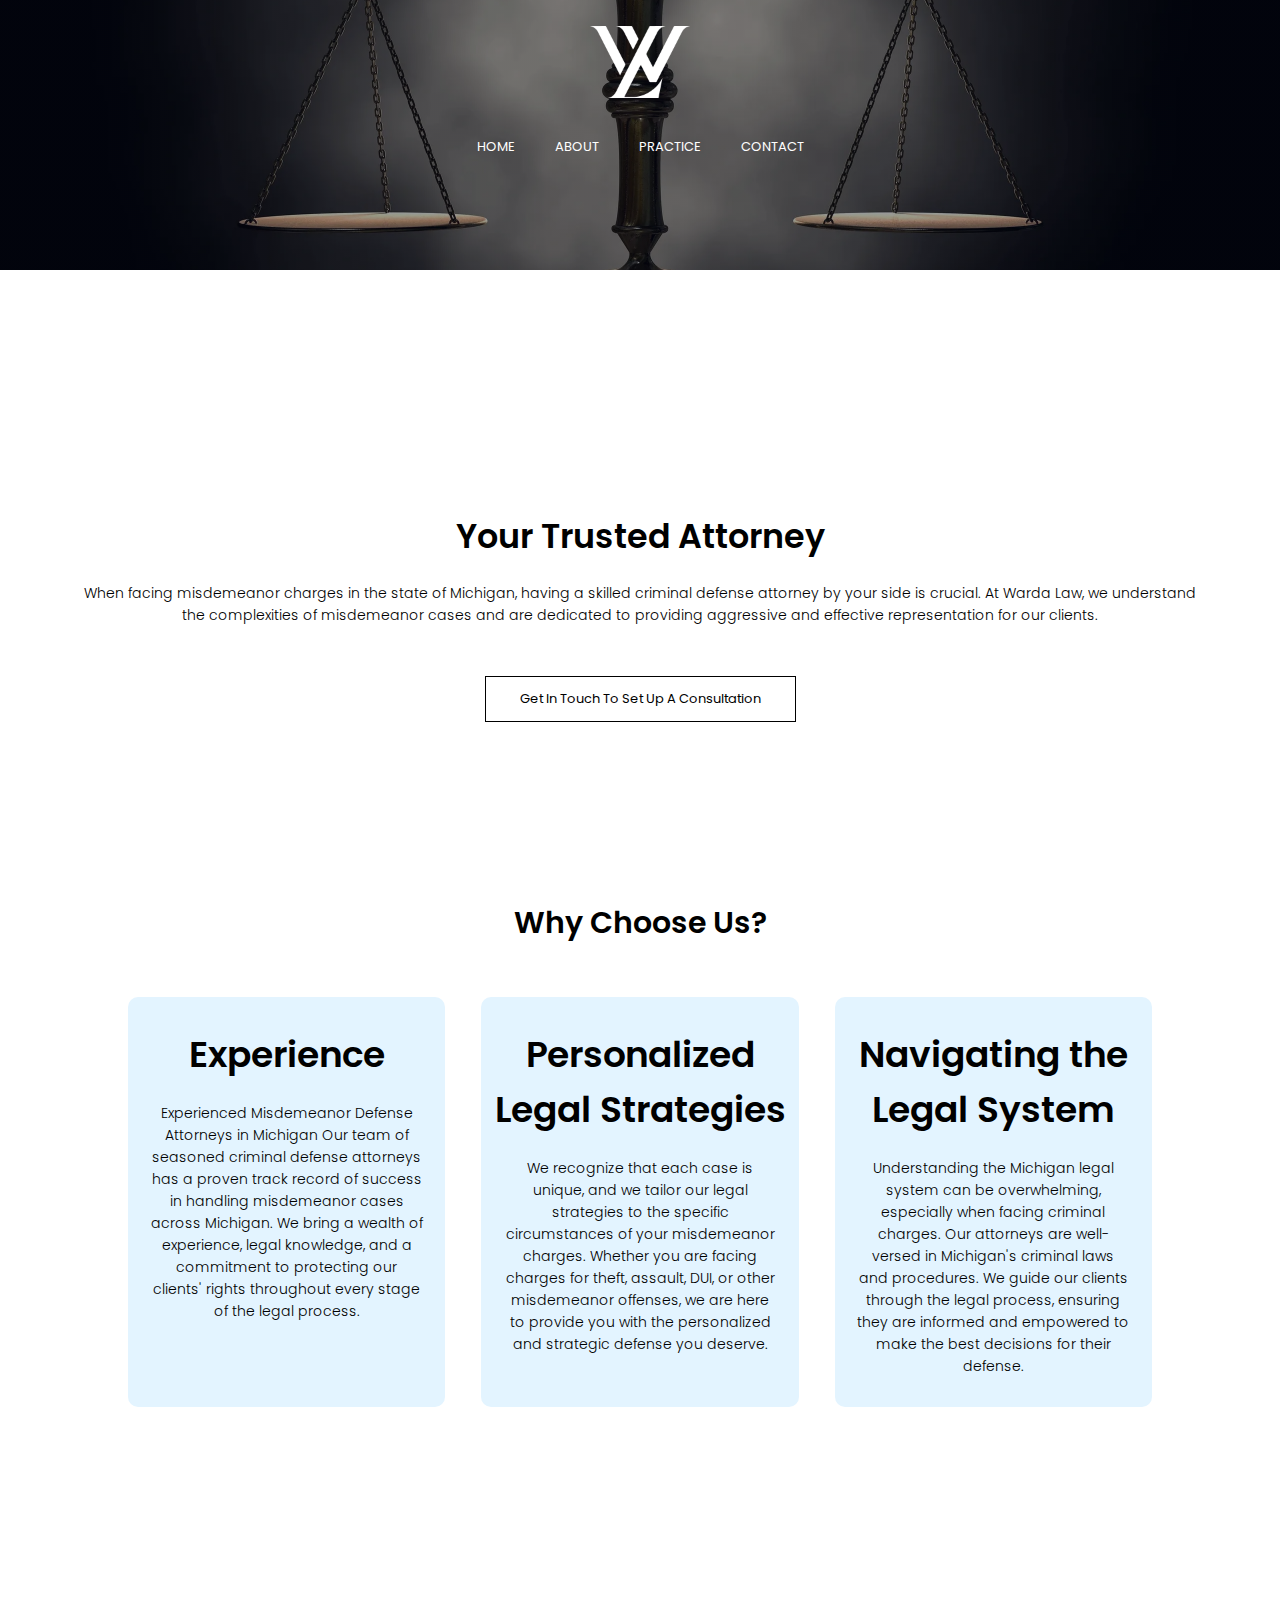
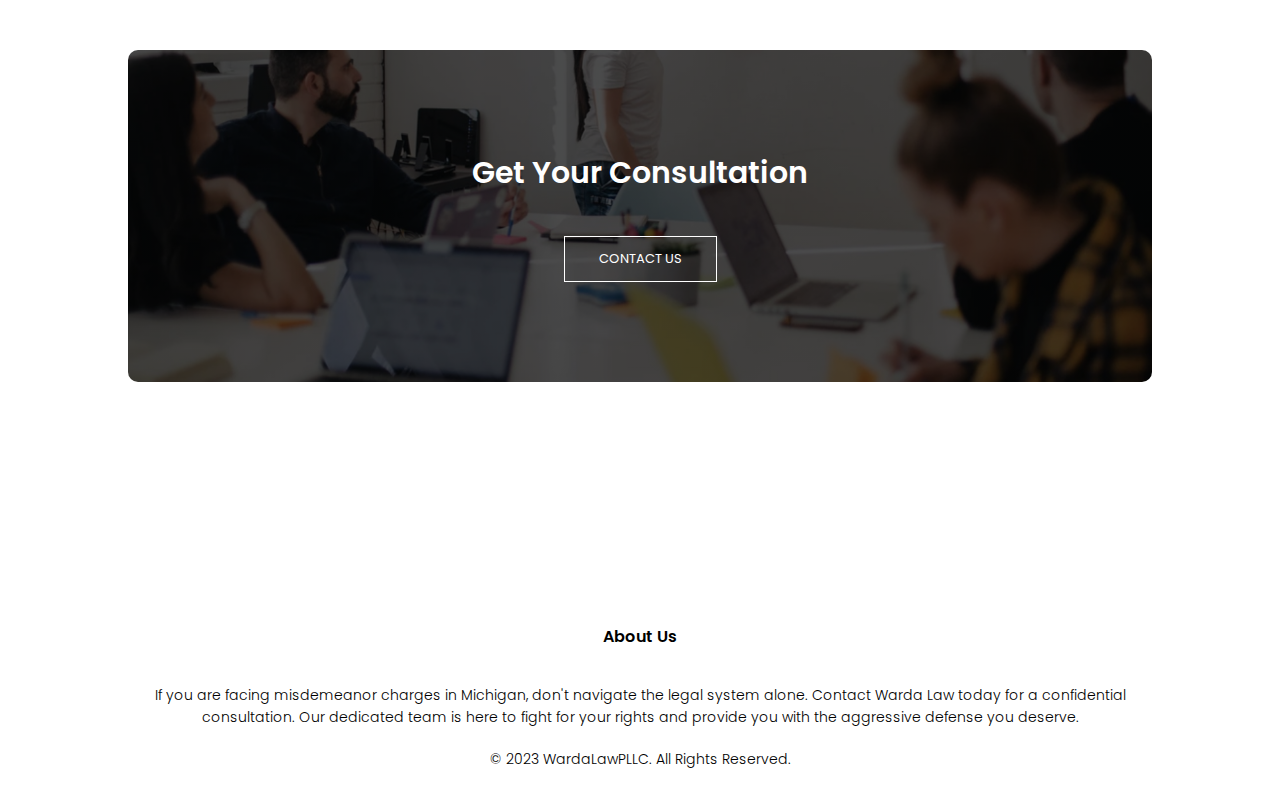
<file: index.html>
<!DOCTYPE html>
<html>
<head>
    <meta name="viewport" content="width=device-width, initial-scale=1.0">
    <link rel="shortcut icon" type="x-icon" href="/images/logonw.png">
    <title>Warda Law</title>
    <meta charset="utf-8">
    <meta name="robots" content="index, follow">
    <link rel="stylesheet" href="style.css">
    <link rel="preconnect" href="https://fonts.googleapis.com">
    <link rel="preconnect" href="https://fonts.gstatic.com" crossorigin>
    <link href="https://fonts.googleapis.com/css2?family=Poppins:wght@100;200;300;400;600;700&display=swap" rel="stylesheet">
</head>
<body>
    <section class="header">
        <nav>
            <a href="index.html"><img src="images/logonwwhite.png"></a>
            <div class="nav-links">
                <ul>
                    <li><a href="index.html">HOME</a></li>
                    <li><a href="about.html">ABOUT</a></li>
                    <li><a href="practice.html">PRACTICE</a></li>
                    <li><a href="contact.html">CONTACT</a></li>
                </ul>
            </div>
        </nav>

        <div class="text-box">
            <h1>Your Trusted Attorney</h1>
            <p>When facing misdemeanor charges in the state of Michigan, having a skilled criminal defense attorney by your side is crucial. At Warda Law, we understand the complexities of misdemeanor cases and are dedicated to providing aggressive and effective representation for our clients.</p>
            <a href="contact.html" class="hero-btn">Get In Touch To Set Up A Consultation</a>
        </div>

    </section>

    <!------ chooseus ------>

    <section class="chooseus">
        <h1>Why Choose Us?</h2>

<div class="row">
    <div class="choose-col">
        <h3>Experience</h3>
        <p>Experienced Misdemeanor Defense Attorneys in Michigan
            Our team of seasoned criminal defense attorneys has a proven track record of success in handling misdemeanor cases across Michigan. We bring a wealth of experience, legal knowledge, and a commitment to protecting our clients' rights throughout every stage of the legal process.</p>
    </div>
    <div class="choose-col">
        <h3>Personalized Legal Strategies</h3>
        <p>We recognize that each case is unique, and we tailor our legal strategies to the specific circumstances of your misdemeanor charges. Whether you are facing charges for theft, assault, DUI, or other misdemeanor offenses, we are here to provide you with the personalized and strategic defense you deserve.</p>
    </div>
    <div class="choose-col">
        <h3>Navigating the Legal System</h3>
        <p>Understanding the Michigan legal system can be overwhelming, especially when facing criminal charges. Our attorneys are well-versed in Michigan's criminal laws and procedures. We guide our clients through the legal process, ensuring they are informed and empowered to make the best decisions for their defense.</p>
    </div>
</div>

    </section>

    <!----Call To Action---->

    <section class="cta">
        <h1>Get Your Consultation</h1>
        <a href="contact.html" class="hero-btn2">CONTACT US</a>

    </section>

    <!----Footer---->

    <section class="footer">
        <h4>About Us</h4>
        <p>If you are facing misdemeanor charges in Michigan, don't navigate the legal system alone. Contact Warda Law today for a confidential <br>consultation. Our dedicated team is here to fight for your rights and provide you with the aggressive defense you deserve.</p>
        <footer>
            <p>&copy; 2023 WardaLawPLLC. All Rights Reserved.</p>
        </footer>
    </section>



</body>
</html>
</file>
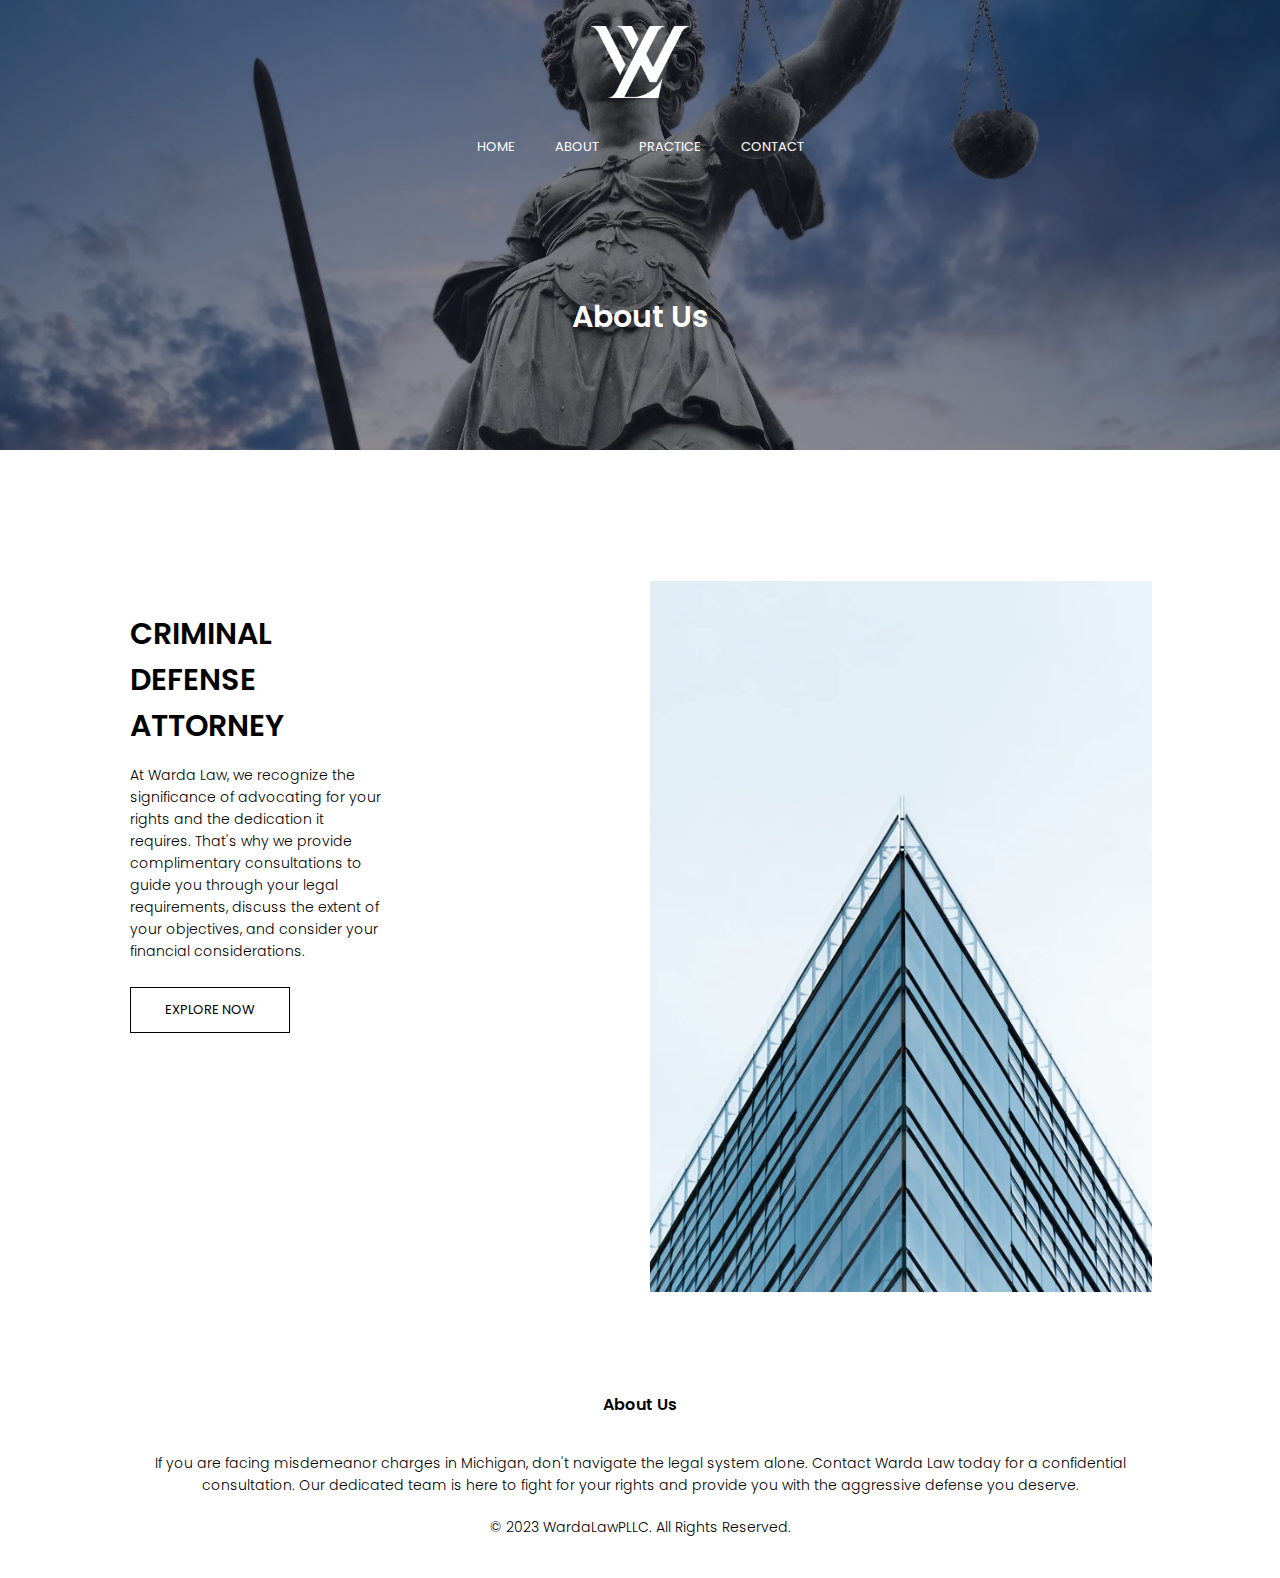
<file: about.html>
<!DOCTYPE html>
<html>
<head>
    <meta name="viewport" content="width=device-width, initial-scale=1.0">
    <title>Warda Law</title>
    <meta charset="utf-8">
    <meta name="robots" content="index, follow">
    <link rel="stylesheet" href="style.css">
    <link rel="preconnect" href="https://fonts.googleapis.com">
    <link rel="preconnect" href="https://fonts.gstatic.com" crossorigin>
    <link href="https://fonts.googleapis.com/css2?family=Poppins:wght@100;200;300;400;600;700&display=swap" rel="stylesheet">
</head>
<body>
    <section class="sub-header">
        <nav>
            <a href="index.html"><img src="images/logonwwhite.png"></a>
            <div class="nav-links">
                <ul>
                    <li><a href="">HOME</a></li>
                    <li><a href="">ABOUT</a></li>
                    <li><a href="">PRACTICE</a></li>
                    <li><a href="">CONTACT</a></li>
                </ul>
            </div>
        </nav>
        <h1>About Us</h1>
    </section>

    <!----about us content---->

    <section class="about-us">

        <div class="row">
            <div class="about-col">
                <h1>CRIMINAL DEFENSE ATTORNEY</h1>
                <p>At Warda Law, we recognize the significance of advocating for your rights and the dedication it requires. That's why we provide complimentary consultations to guide you through your legal requirements, discuss the extent of your objectives, and consider your financial considerations.</p>
                <a href="" class="hero-btn">EXPLORE NOW</a>
            </div>
            <div class="about-col"></div>
            <img src="images/london.png">
        </div>

    </section>
   
    <!----Footer---->

    <section class="footer">
        <h4>About Us</h4>
        <p>If you are facing misdemeanor charges in Michigan, don't navigate the legal system alone. Contact Warda Law today for a confidential <br>consultation. Our dedicated team is here to fight for your rights and provide you with the aggressive defense you deserve.</p>
        <footer>
            <p>&copy; 2023 WardaLawPLLC. All Rights Reserved.</p>
        </footer>
    </section>



</body>
</html>
</file>
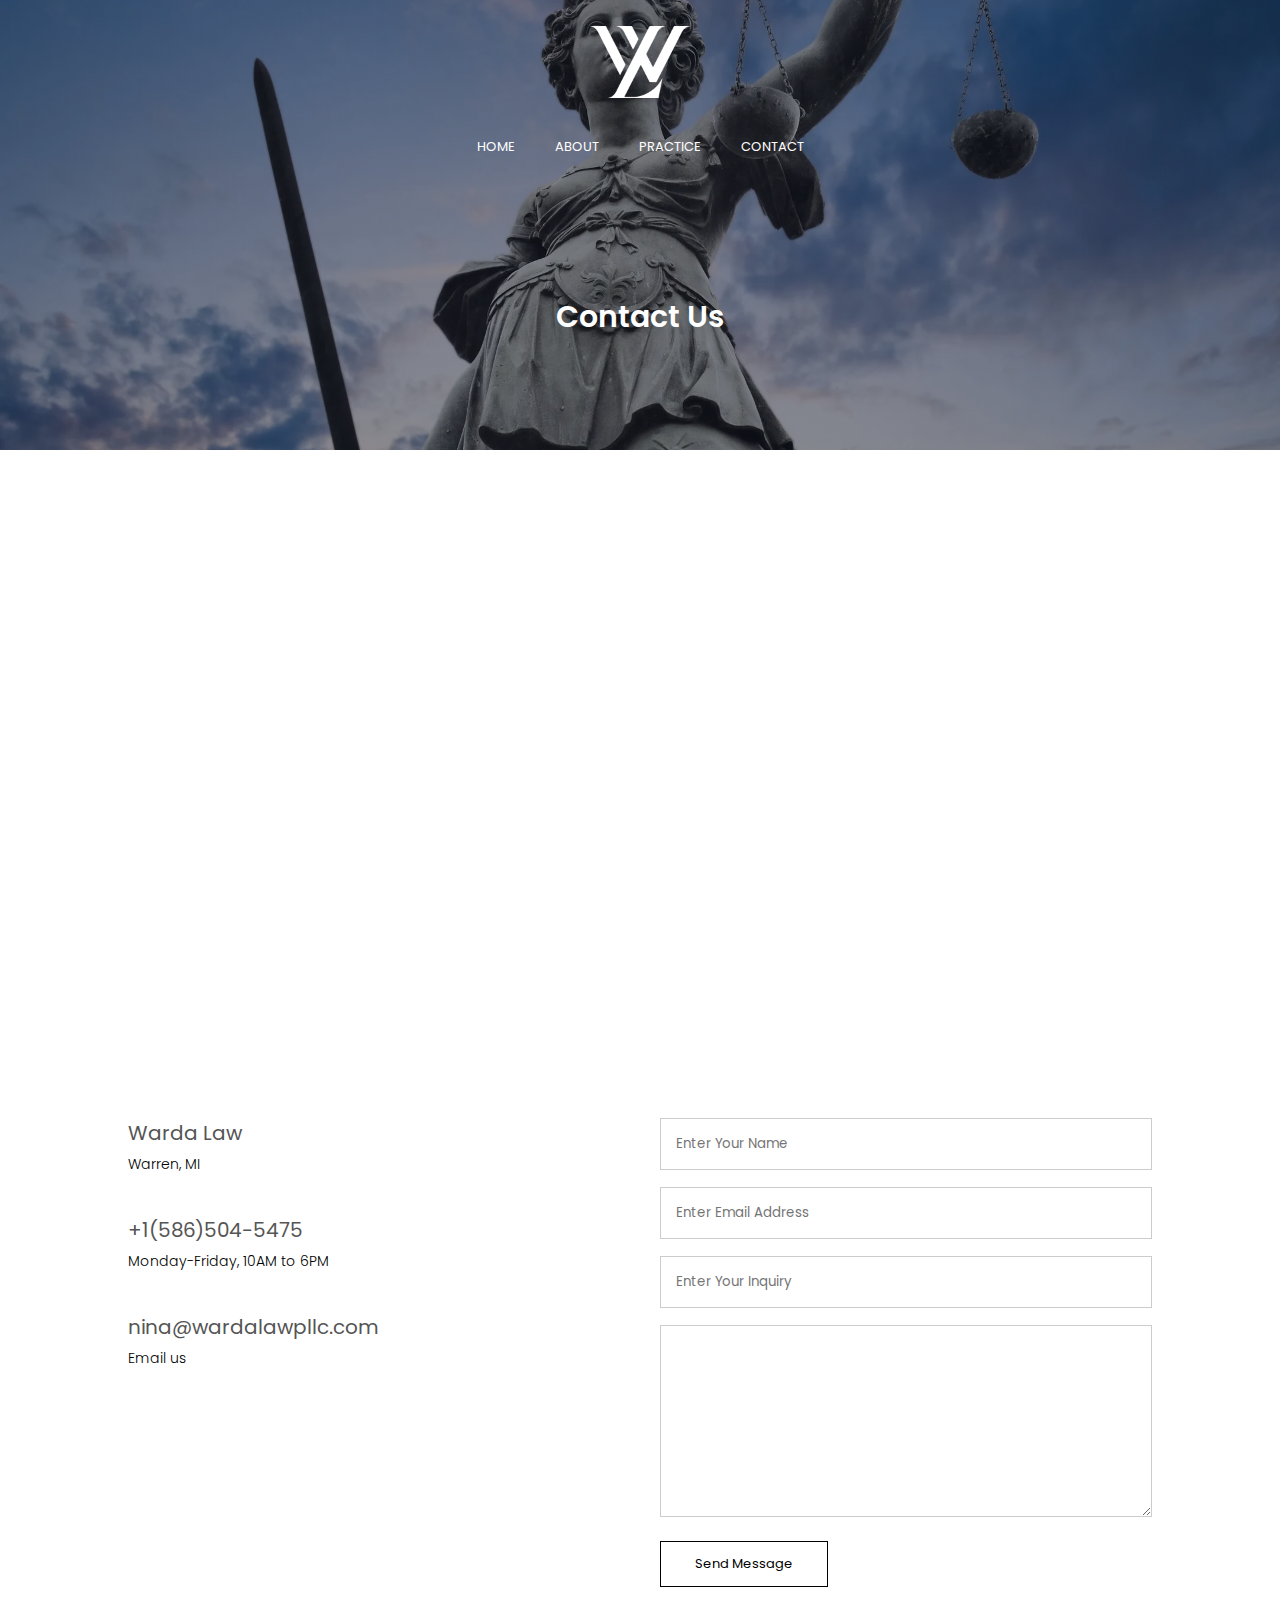
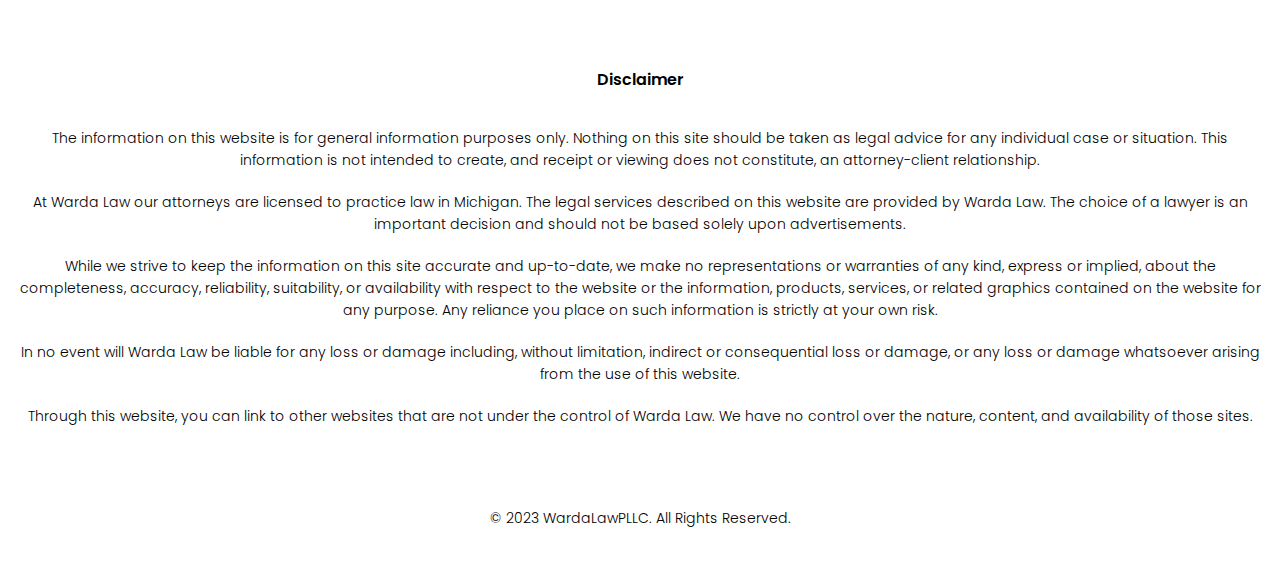
<file: contact.html>
<!DOCTYPE html>
<html>
<head>
    <meta name="viewport" content="width=device-width, initial-scale=1.0">
    <title>Warda Law</title>
    <meta charset="utf-8">
    <meta name="robots" content="index, follow">
    <link rel="stylesheet" href="style.css">
    <link rel="preconnect" href="https://fonts.googleapis.com">
    <link rel="preconnect" href="https://fonts.gstatic.com" crossorigin>
    <link href="https://fonts.googleapis.com/css2?family=Poppins:wght@100;200;300;400;600;700&display=swap" rel="stylesheet">
</head>
<body>
    <section class="sub-header">
        <nav>
            <a href="index.html"><img src="images/logonwwhite.png"></a>
            <div class="nav-links">
                <ul>
                    <li><a href="index.html">HOME</a></li>
                    <li><a href="about.html">ABOUT</a></li>
                    <li><a href="practice.html">PRACTICE</a></li>
                    <li><a href="contact.html">CONTACT</a></li>
                </ul>
            </div>
        </nav>
        <h1>Contact Us</h1>
    </section>

    <!----contact---->

   <section class="location">

    <iframe src="https://www.google.com/maps/embed?pb=!1m18!1m12!1m3!1d94142.06364544372!2d-83.10941378805863!3d42.49283906819499!2m3!1f0!2f0!3f0!3m2!1i1024!2i768!4f13.1!3m3!1m2!1s0x8824d083185a6a51%3A0xd55ef45fe74082c2!2sWarren%2C%20MI!5e0!3m2!1sen!2sus!4v1701602494052!5m2!1sen!2sus" width="600" height="450" style="border:0;" allowfullscreen="" loading="lazy" referrerpolicy="no-referrer-when-downgrade"></iframe>


   </section>


   <section class="contact-us">

    <div class="row">
    <div class="contact-col">
        <h5>Warda Law</h5>
        <p>Warren, MI</p>
        <h5>+1(586)504-5475</h5>
        <p>Monday-Friday, 10AM to 6PM</p>
        <h5>nina@wardalawpllc.com</h5>
        <p>Email us</p>
    </div>
    <div class="contact-col">

        <form action="https://formspree.io/f/mwkddjzk" method="POST">
            <input type="text" name="name" placeholder="Enter Your Name" required>
            <input type="email" name="email" placeholder="Enter Email Address" required>
            <input type="text" name="subject" placeholder="Enter Your Inquiry" required>
            <textarea rows="8" name="message" required></textarea>
            <!-- Add the _gotcha field to prevent spam -->
            <input type="text" name="_gotcha" style="display:none">
            <!-- Optional: Add the _replyto field for a confirmation email -->
            <button type="submit" class="hero-btn">Send Message</button>
        </form>
        


    </div>
</div>
        </section>

        <section class="disclaimer">

            <h6>Disclaimer</h6>

<p>The information on this website is for general information purposes only. Nothing on this site should be taken as legal advice for any individual case or situation. This information is not intended to create, and receipt or viewing does not constitute, an attorney-client relationship.</p>

<p>At Warda Law our attorneys are licensed to practice law in Michigan. The legal services described on this website are provided by Warda Law. The choice of a lawyer is an important decision and should not be based solely upon advertisements.</p>

<p>While we strive to keep the information on this site accurate and up-to-date, we make no representations or warranties of any kind, express or implied, about the completeness, accuracy, reliability, suitability, or availability with respect to the website or the information, products, services, or related graphics contained on the website for any purpose. Any reliance you place on such information is strictly at your own risk.</p>

<p>In no event will Warda Law be liable for any loss or damage including, without limitation, indirect or consequential loss or damage, or any loss or damage whatsoever arising from the use of this website.</p>

<p>Through this website, you can link to other websites that are not under the control of Warda Law. We have no control over the nature, content, and availability of those sites.</p>



        </section>
   
   
    <!----Footer---->

    <section class="footer">
        <footer>
            <p>&copy; 2023 WardaLawPLLC. All Rights Reserved.</p>
        </footer>
    </section>



</body>
</html>
</file>
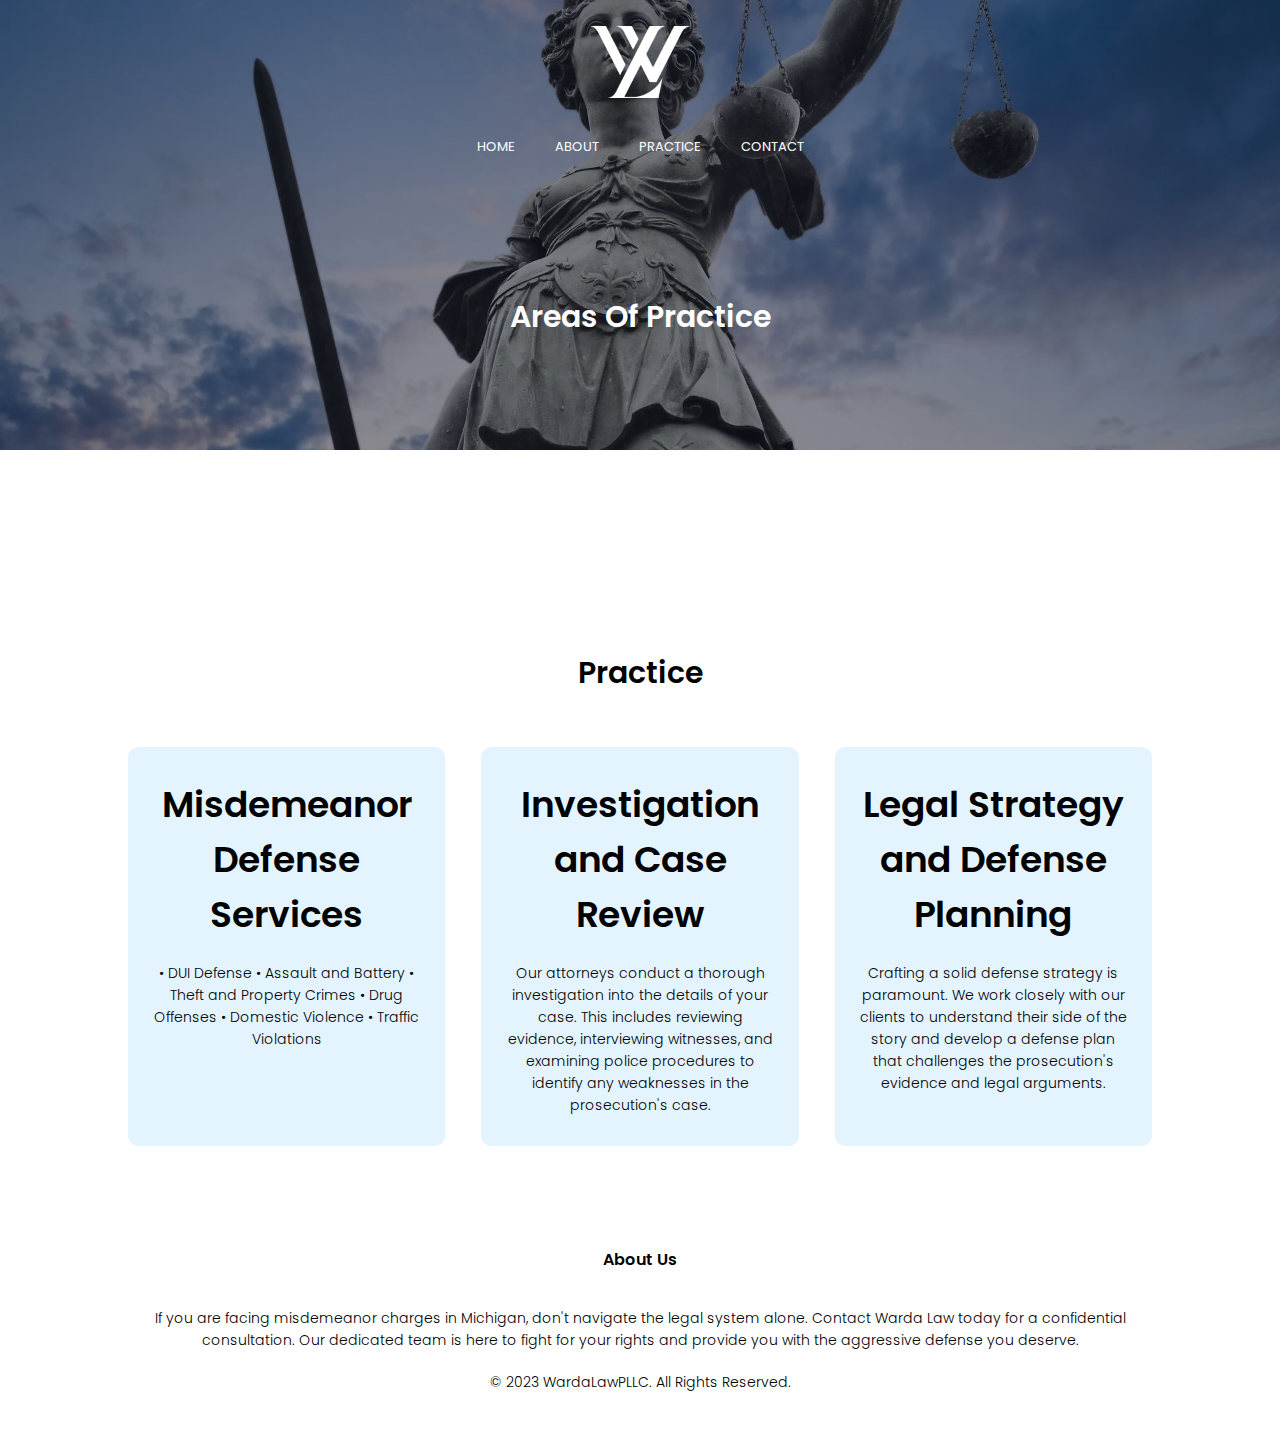
<file: practice.html>
<!DOCTYPE html>
<html>
<head>
    <meta name="viewport" content="width=device-width, initial-scale=1.0">
    <title>Warda Law</title>
    <meta charset="utf-8">
    <meta name="robots" content="index, follow">
    <link rel="stylesheet" href="style.css">
    <link rel="preconnect" href="https://fonts.googleapis.com">
    <link rel="preconnect" href="https://fonts.gstatic.com" crossorigin>
    <link href="https://fonts.googleapis.com/css2?family=Poppins:wght@100;200;300;400;600;700&display=swap" rel="stylesheet">
</head>
<body>
    <section class="sub-header">
        <nav>
            <a href="index.html"><img src="images/logonwwhite.png"></a>
            <div class="nav-links">
                <ul>
                    <li><a href="index.html">HOME</a></li>
                    <li><a href="about.html">ABOUT</a></li>
                    <li><a href="practice.html">PRACTICE</a></li>
                    <li><a href="contact.html">CONTACT</a></li>
                </ul>
            </div>
        </nav>
        <h1>Areas Of Practice</h1>
    </section>

    <!----Practice---->

    <section class="practices">
        <h1>Practice</h1>

        <div class="row">
            <div class="practice-col">
                <h3>Misdemeanor Defense Services</h3>
                <p> •	DUI Defense
                    •	Assault and Battery
                    •	Theft and Property Crimes
                    •	Drug Offenses
                    •	Domestic Violence
                    •	Traffic Violations</p>
            </div>
                <div class="practice-col">
                    <h3>Investigation and Case Review</h3>
                    <p>Our attorneys conduct a thorough investigation into the details of your case. This includes reviewing evidence, interviewing witnesses, and examining police procedures to identify any weaknesses in the prosecution's case.</p>
                </div>
                <div class="practice-col">
                    <h3>Legal Strategy and Defense Planning</h3>
                    <p>Crafting a solid defense strategy is paramount. We work closely with our clients to understand their side of the story and develop a defense plan that challenges the prosecution's evidence and legal arguments.</p>
                </div>
        </div>

    </section>
   
   
    <!----Footer---->

    <section class="footer">
        <h4>About Us</h4>
        <p>If you are facing misdemeanor charges in Michigan, don't navigate the legal system alone. Contact Warda Law today for a confidential <br>consultation. Our dedicated team is here to fight for your rights and provide you with the aggressive defense you deserve.</p>
        <footer>
            <p>&copy; 2023 WardaLawPLLC. All Rights Reserved.</p>
        </footer>
    </section>



</body>
</html>
</file>
<file: style.css>
* {
    margin: 0;
    padding: 0;
    font-family: 'Poppins', sans-serif;
}

.header{
    height: 30vh;
    width: 100%;
    background-image: linear-gradient(rgba(4, 9, 30, 0.408),rgba(4, 9, 30, 0.408)),url(images/scales\ of\ justice.png);
    background-position: center;
    background-size: cover;
    text-align: center;
    color: white;
    margin-bottom: 30px;
}
@media(max-width: 700px){
    
}

nav {
    display: flex;
    flex-direction: column;
    align-items: center;
    padding: 2% 20%; /* Adjust as needed */
}

nav img {
    width: 100px;
    margin-bottom: 20px; /* Add spacing below the logo */
}

.nav-links {
    text-align: center;
}

.nav-links ul {
    list-style: none;
    display: flex;
    justify-content: center;
}

.nav-links ul li {
    padding: 8px 0px;
    margin: 0 10px;
}

.nav-links ul li a {
    color: white;
    text-decoration: none;
    font-size: 13px;
    margin: 0 10px;
}
.nav-links ul li::after{
    content: '';
    width: 0%;
    height: 2px;
    background: rgba(0, 145, 255);
    display: block;
    margin: auto;
    transition: 0.5s;
}
.nav-links ul li:hover::after{
    width: 100%;
}
.text-box{
    width: 90%;
    color: black;
    position: absolute;
    top: 63%;
    left: 50%;
    transform: translate(-50%, -50%);
    text-align: center;
    position: absolute;
    margin-top: 50px;
}
.text-box h1{
    font-size: 25pt;
}
.text-box p{
    margin: 10px 0 40px;
    font-size: 14px;
    color: black;
}
.hero-btn{
    display: inline-block;
    text-decoration: none;
    color: black;
    border: 1px solid black;
    padding: 12px 34px;
    font-size: 13px;
    background: transparent;
    position: relative;
    cursor: pointer;
}
.hero-btn:hover{
    border: 1px solid rgba(0, 145, 255);
    background-color: rgba(0, 145, 255);
    transition: 1s;
}

/*----- chooseus ----*/

.chooseus{
    width: 80%;
    margin: auto;
    text-align: center;
    padding-top: 600px;
}

 h1{
    font-size: 30px;
    font-weight: 600;
 }

 p{
    color: black;
    font-size: 14px;
    font-weight: 300;
    line-height: 22px;
    padding: 10px;
 }

 .row{
    margin-top: 5%;
    display: flex;
    justify-content: space-between;
 }
.choose-col{
    flex-basis: 31%;
    background: rgb(227, 244, 255);
    border-radius: 10px;
    margin-bottom: 5%;
    padding: 20px 12px;
    box-sizing: border-box;
    transition: 0.5s;
}
h3{
    text-align: center;
    font-weight: 600;
    margin: 10px 0;
}
.choose-col:hover{
    box-shadow: 0 0 20px 0px rgba(0,0,0,0.2);
}
@media(max-width: 700px){
    .row{
        flex-direction: column;
    }
}

/*----- call to action ----*/

.cta{
    margin: 15% auto;
    width: 80%;
    background-image: linear-gradient(rgba(0,0,0,0.7),rgba(0,0,0,0.7)), url(images/banner2.jpg);
    background-position: center;
    background-size: cover;
    border-radius: 10px;
    text-align: center;
    padding: 100px 0;
}

.cta h1{
    color: white;
    margin-bottom: 40px;
    padding: 0;
}

.hero-btn2{
    display: inline-block;
    text-decoration: none;
    color: white;
    border: 1px solid white;
    padding: 12px 34px;
    font-size: 13px;
    background: transparent;
    position: relative;
    cursor: pointer;
}
.hero-btn2:hover{
    border: 1px solid rgba(0, 145, 255);
    background-color: rgba(0, 145, 255);
    transition: 1s;
}

@media(max-width: 700px){
    .cta h1{
        font-size: 24px;
    }
}

/*------footer----*/

.footer{
    width: 100%;
    text-align: center;
    padding: 30px 0;
}

.footer h4{
    margin-bottom: 25px;
    margin-top: 20px;
    font-weight: 600;
}

/*------ about us page -----*/

.sub-header{
    height: 50vh;
    width: 100%;
    background-image: linear-gradient(rgba(4, 9, 30, 0.464),rgba(4, 9, 30, 0.464)),url(images/lady-justice.png);
    background-position: center;
    background-size: cover;
    text-align: center;
    color: white;
}

.sub-header h1{
    margin-top: 100px;
}

.about-us{
    width: 80%;
    margin: auto;
    padding-top: 80px;
    padding-bottom: 50px;
}

.about-col{
    flex-basis: 55%;
    padding: 30px 2px;
}
.about-col img{
    width: 100%;
}

.about-col h1{
    padding-top: 0;
}
.about-col p{
    padding: 15px 0 25px;
}

/*-----practice----*/

.practices{
    width: 80%;
    margin: auto;
    text-align: center;
    padding-top: 200px;
}

 h3{
    font-size: 36px;
    font-weight: 600;
 }

 p{
    color: black;
    font-size: 14px;
    font-weight: 300;
    line-height: 22px;
    padding: 10px;
 }

 .row{
    margin-top: 5%;
    display: flex;
    justify-content: space-between;
 }
.practice-col{
    flex-basis: 31%;
    background: rgb(227, 244, 255);
    border-radius: 10px;
    margin-bottom: 5%;
    padding: 20px 12px;
    box-sizing: border-box;
    transition: 0.5s;
}
h3{
    text-align: center;
    font-weight: 600;
    margin: 10px 0;
}
.practice-col:hover{
    box-shadow: 0 0 20px 0px rgba(0,0,0,0.2);
}
@media(max-width: 700px){
    .row{
        flex-direction: column;
    }
}

/*-------contact us page------*/

.location{
    width: 80%;
    margin: auto;
    padding: 80px 0;
}
.location iframe{
    width: 100%;
    border-radius: 10px;
}
.contact-us{
    width: 80%;
    margin: auto;
}
.contact-col{
    flex-basis: 48%;
    margin-bottom: 30px;
}
.contact-col div{
    display: flex;
    align-items: center;
    margin-bottom: 40px;
}
.contact-col p{
    margin-bottom: 40px;
    padding: 0;
}
.contact-col h5{
    font-size: 20px;
    margin-bottom: 5px;
    color: #555;
    font-weight: 400;

}
.contact-col input, .contact-col textarea{
    width: 100%;
    padding: 15px;
    margin-bottom: 17px;
    outline: none;
    border: 1px solid #ccc;
    box-sizing: border-box;
}
.disclaimer{
    width: 100%;
    text-align: center;
    padding: 30px 0;

}
.disclaimer h6{
    margin-bottom: 25px;
    margin-top: 20px;
    font-weight: 600;
    font-size: 12pt;
}
</file>
